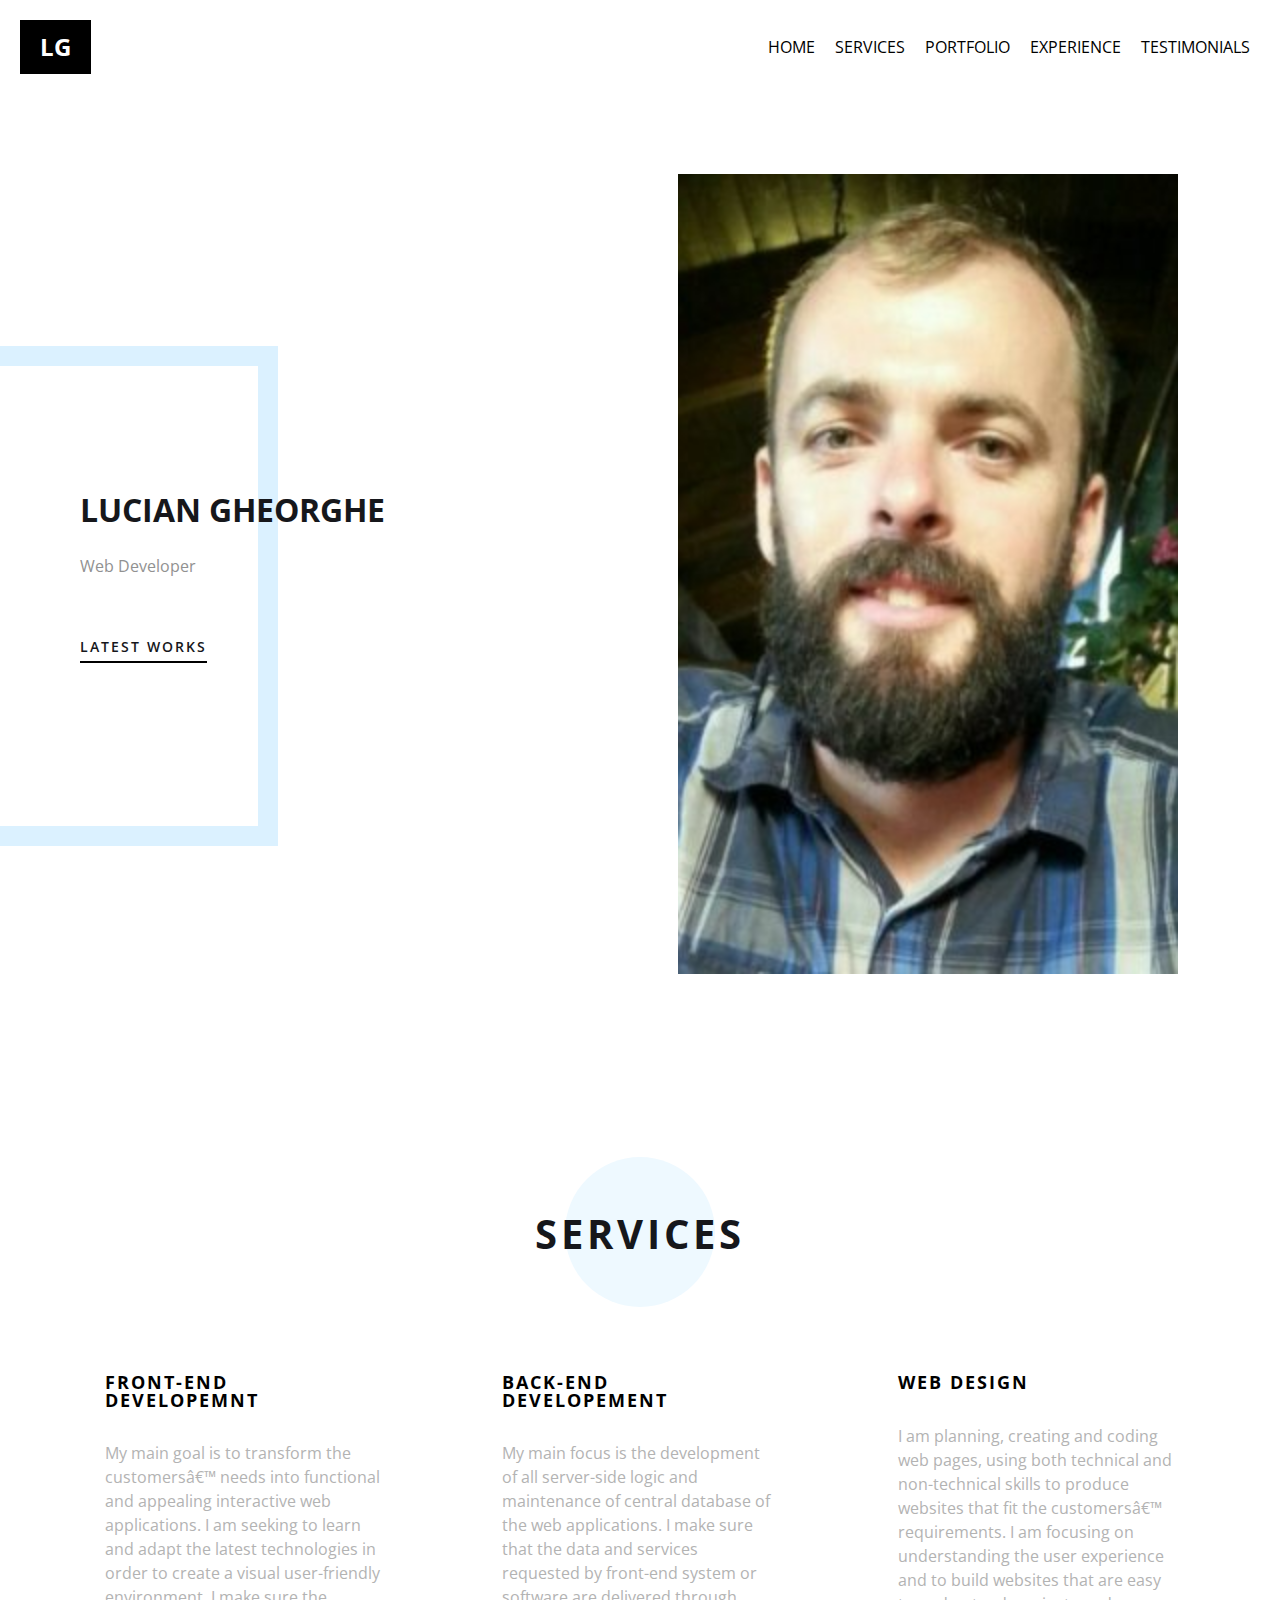
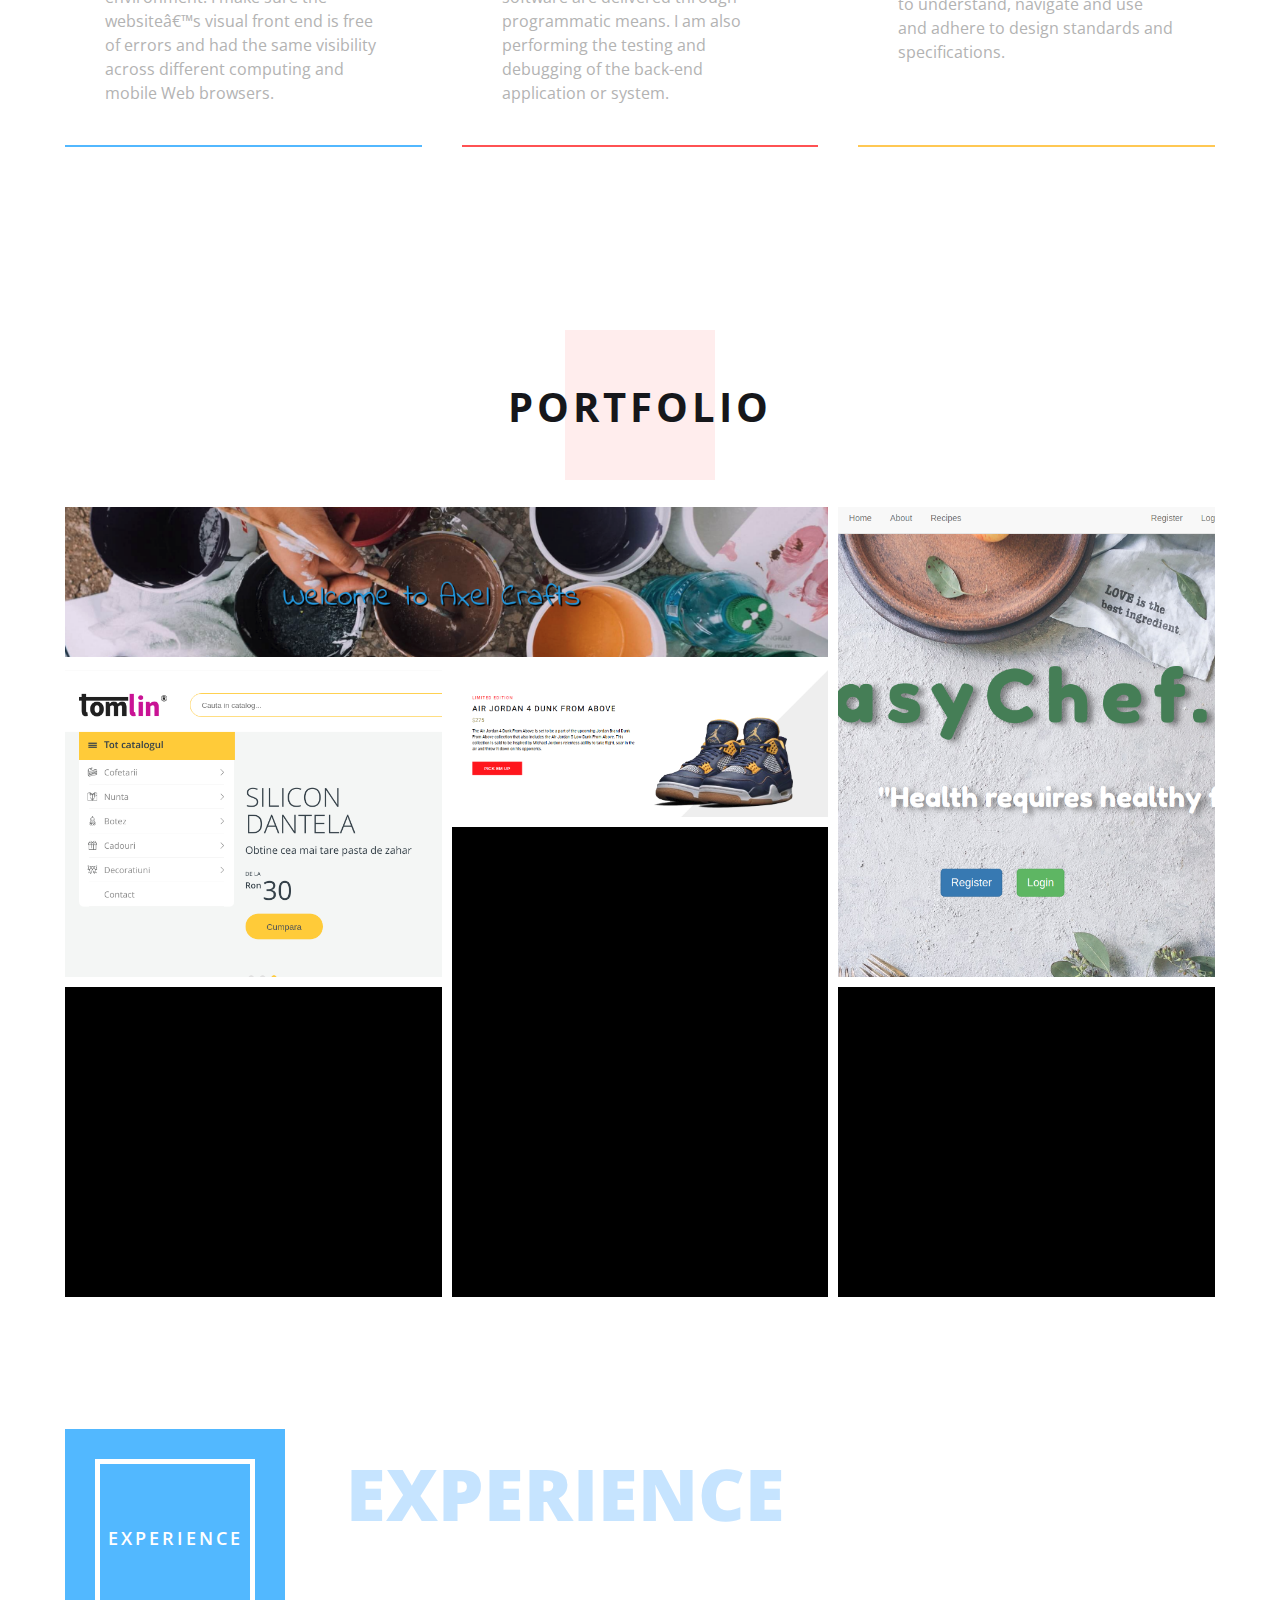
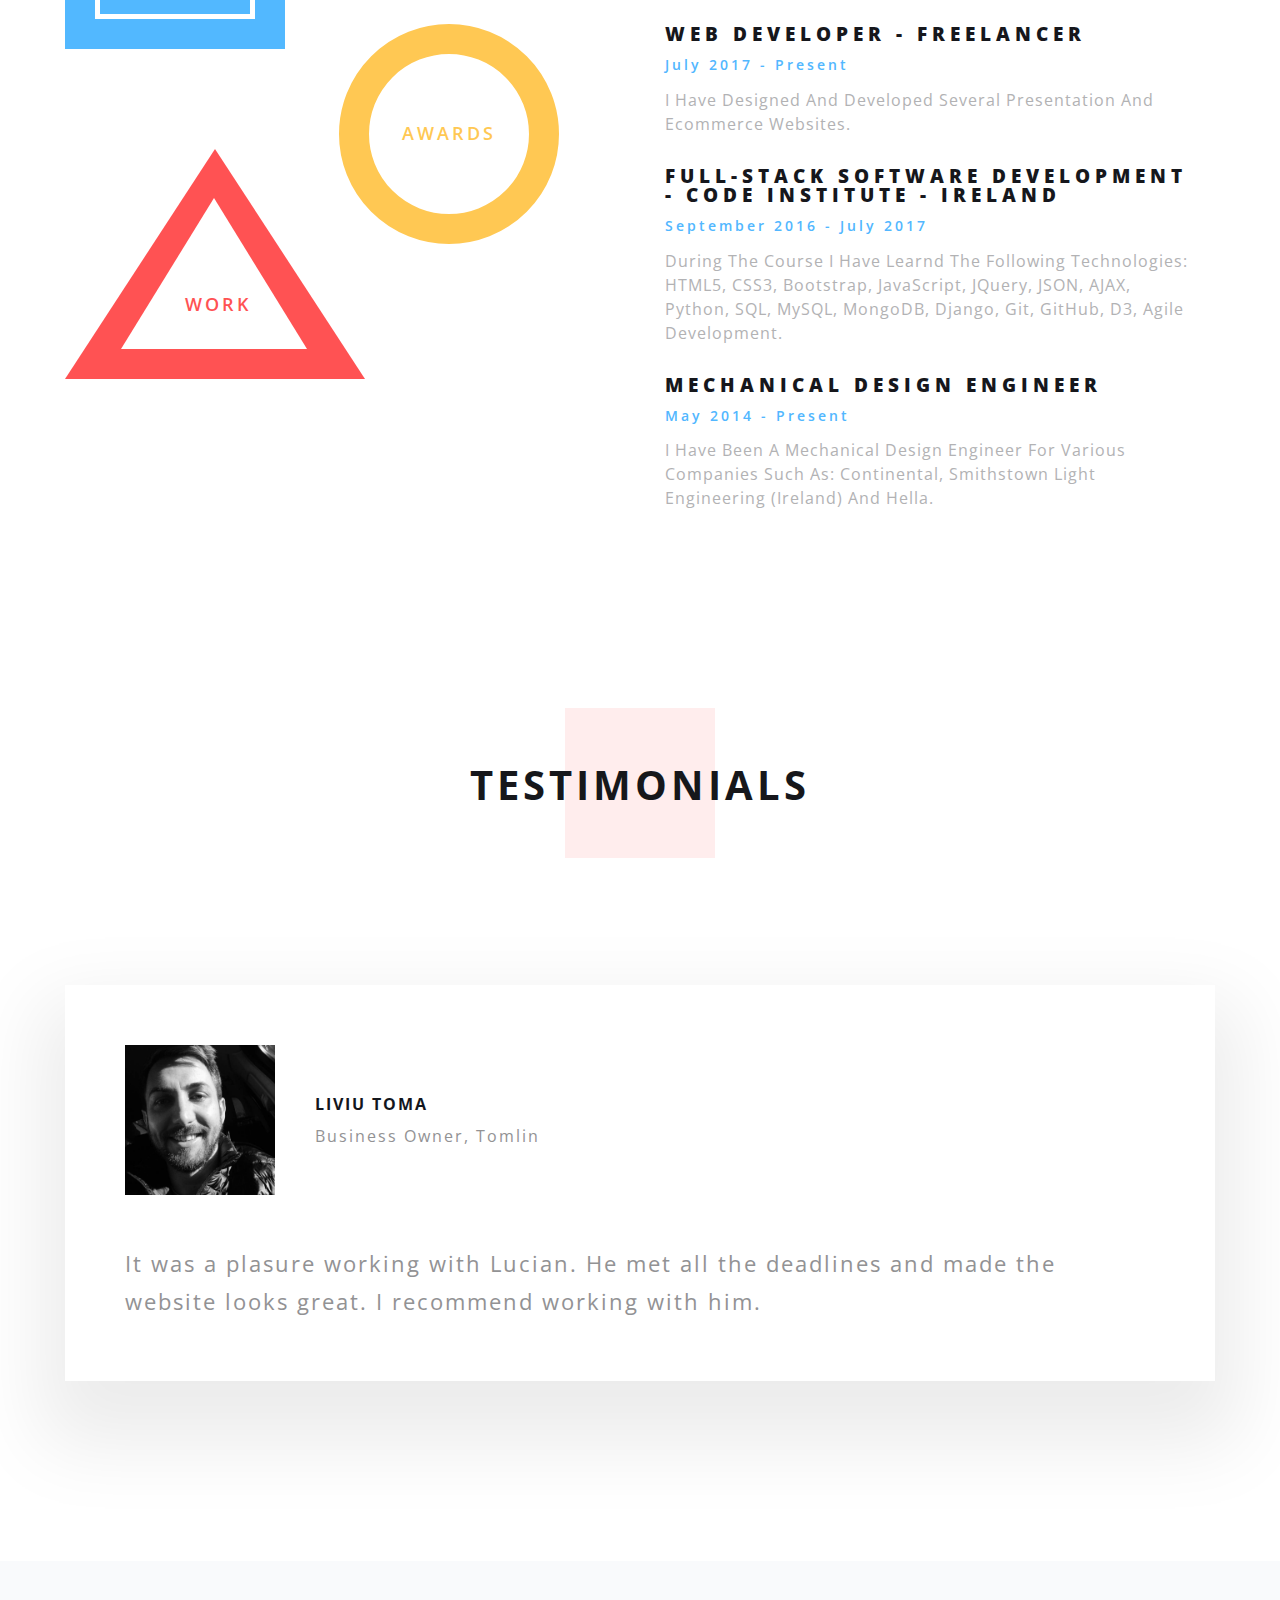
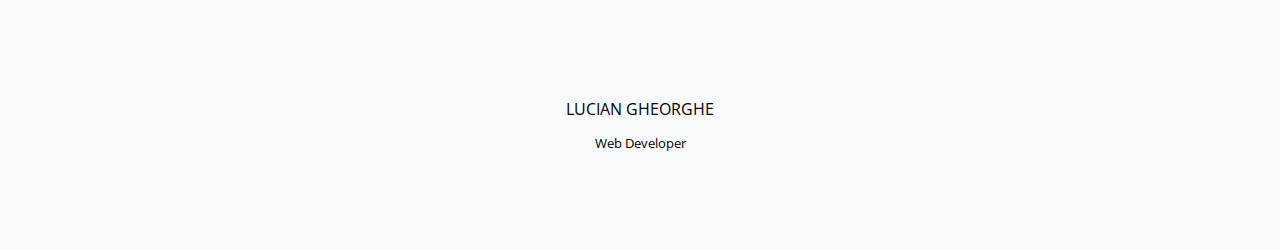
<file: index.html>
<!DOCTYPE html>
<html>

<head>
    <meta charset="urf-8">
    <title></title>
    <meta name="viewport" content="width=device-width, user-scalable=no">
    <link rel="stylesheet" href="https://use.fontawesome.com/releases/v5.6.3/css/all.css" integrity="sha384-UHRtZLI+pbxtHCWp1t77Bi1L4ZtiqrqD80Kn4Z8NTSRyMA2Fd33n5dQ8lWUE00s/"
        crossorigin="anonymous">
    <link rel="stylesheet" href="css/main.css">

</head>

<body>
    <header>
        <div class="logo">
            <a href="index.html" class="name">
                LG
            </a>
        </div>
        <div class="header-menu">
            <a href="index.html">Home</a>
            <a href="index.html#services-section">Services</a>
            <a href="index.html#portfolio-section">Portfolio</a>
            <a href="index.html#experience-section">Experience</a>
            <!-- <a href="index.html#blog-section">Blog</a> -->
            <a href="index.html#testimonials-section">Testimonials</a>
        </div>
        <div class="menu-btn">
            <i class="fas fa-bars"></i>
        </div>
    </header>
    <div class="mobile-menu">
        <a href="index.html">Home</a>
        <a href="index.html#services-section">Services</a>
        <a href="index.html#portfolio-section">Portfolio</a>
        <a href="index.html#experience-section">Experience</a>
        <!-- <a href="index.html#blog-section">Blog</a> -->
        <a href="index.html#testimonials-section">Testimonials</a>
    </div>
    <section id="top">
        <div class="container">
            <div class="info">
                <div class="blue-square"></div>
                <h1>Lucian Gheorghe</h1>
                <p> Web Developer</p>
                <a href="index.html#portfolio-section">Latest Works</a>
            </div>
            <div class="img">
                <div class="background-img">

                </div>
            </div>
        </div>
    </section>
    <section id="services-section">
        <div class="container">
            <div class="title">
                <div class="circle"></div>
                <h1>Services</h1>
            </div>
            <div class="services-container">
                <div class="box blue">
                    <i class="fab fa-react"></i>
                    <h5>Front-End Developemnt</h5>
                    <p>My main goal is to transform the customers’ needs into functional and appealing interactive web
                        applications. I am seeking to learn and adapt the latest technologies in order to create a
                        visual user-friendly environment. I make sure the website’s visual front end is free of errors
                        and had the same visibility across different computing and mobile Web browsers. </p>
                </div>
                <div class="box red">
                    <i class="fab fa-node-js"></i>
                    <h5>Back-End Developement</h5>
                    <p>My main focus is the development of all server-side logic and maintenance of central database of
                        the web applications. I make sure that the data and services requested by front-end system or
                        software are delivered through programmatic means. I am also performing the testing and
                        debugging of the back-end application or system.
                    </p>
                </div>
                <div class="box yellow">
                    <i class="fab fa-sketch"></i>
                    <h5>Web Design</h5>
                    <p>I am planning, creating and coding web pages, using both technical and non-technical skills to
                        produce websites that fit the customers’ requirements. I am focusing on understanding the user
                        experience and to build websites that are easy to understand, navigate and use and adhere to
                        design standards and specifications.</p>
                </div>
            </div>
        </div>
    </section>
    <section id="portfolio-section">
        <div class="container">
            <div class="title">
                <div class="square"></div>
                <h1>Portfolio</h1>
            </div>
            <div class="portfolio-container">
                <a href="portfolio/axel-project.html" class="box image1">
                    <div class="image">
                        <div class="hover-bg">
                            <div class="title">
                                <div class="text">
                                    Axel Crafts
                                </div>
                            </div>
                        </div>
                    </div>
                </a>
                <a href="portfolio/easychef-project.html" class="box image2">
                    <div class="image">
                        <div class="hover-bg">
                            <div class="title">
                                <div class="text">
                                    EasyChef
                                </div>
                            </div>
                        </div>
                    </div>
                </a>
                <a href="portfolio/tomlin-project.html" class="box image3">
                    <div class="image">
                        <div class="hover-bg">
                            <div class="title">
                                <div class="text">
                                    Tomlin
                                </div>
                            </div>
                        </div>
                    </div>
                </a>
                <a href="portfolio/ack-store-project.html" class="box image4">
                    <div class="image">
                        <div class="hover-bg">
                            <div class="title">
                                <div class="text">
                                    ACK Store
                                </div>
                            </div>
                        </div>
                    </div>
                </a>
                <a href="portfolio/#" class="box image5">
                    <div class="image">
                        <div class="hover-bg">
                            <div class="title">
                                <div class="text">
                                    Coming Soon
                                </div>
                            </div>
                        </div>
                    </div>
                </a>
                <a href="portfolio/#" class="box image6">
                    <div class="image">
                        <div class="hover-bg">
                            <div class="title">
                                <div class="text">
                                    Coming Soon
                                </div>
                            </div>
                        </div>
                    </div>
                </a>
                <a href="portfolio/#" class="box image7">
                    <div class="image">
                        <div class="hover-bg">
                            <div class="title">
                                <div class="text">
                                    Coming Soon
                                </div>
                            </div>
                        </div>
                    </div>
                </a>
            </div>
        </div>
    </section>
    <section id="experience-section">
        <div class="container">
            <div class="large-title">
                Experience
            </div>
            <div class="experience-container">
                <div class="large-icons">
                    <div class="square">
                        <div class="blue-box">
                            Experience
                        </div>
                    </div>
                    <div class="circle">
                        <div class="white-box">
                            Awards
                        </div>
                    </div>
                    <div class="triangle">
                        <div class="triangle-box">
                            <div class="text">Work</div>
                        </div>
                    </div>
                </div>
                <div class="info">
                    <div class="info-box">
                        <h4>Web Developer - Freelancer</h4>
                        <span class="date">July 2017 - Present</span>
                        <p>I have designed and Developed several presentation and ecommerce websites. </p>
                    </div>
                    <div class="info-box">
                        <h4>Full-Stack Software Development - Code Institute - Ireland</h4>
                        <span class="date">September 2016 - July 2017</span>
                        <p>During the course I have learnd the following technologies:
                            HTML5, CSS3, Bootstrap, JavaScript, jQuery, JSON, AJAX, Python, SQL, MySQL, MongoDB,
                            Django, Git, GitHub, D3, Agile Development. </p>
                    </div>
                    <div class="info-box">
                        <h4>Mechanical Design Engineer</h4>
                        <span class="date">May 2014 - Present</span>
                        <p>I have been a Mechanical Design Engineer for various companies such as: Continental,
                            Smithstown Light Engineering (Ireland) and Hella.</p>
                    </div>
                </div>
            </div>
        </div>
    </section>

    <section id="testimonials-section">
        <div class="container">
            <div class="title">
                <div class="square"></div>
                <h1>Testimonials</h1>
            </div>
            <div class="testimonials-container">
                <!-- <div class="test-sides test-left">
                    <div class="person-img" style="background: url('https://d3iw72m71ie81c.cloudfront.net/88b95197-fd1e-4e11-8793-2903a5cfd06e-10584053_10153749310922416_3125632463004974493_n.jpg')">
                        <div class="hover-bg">
                            <div class="name">James</div>
                        </div>
                    </div>
                </div> -->
                <div class="test-center">
                    <div class="header">
                        <div class="user-img">
                        </div>
                        <div class="info">
                            <h4>Liviu Toma</h4>
                            <span>Business Owner, Tomlin</span>
                        </div>
                    </div>
                    <p>It was a plasure working with Lucian. He met all the deadlines and made the website looks great.
                        I recommend working with him.</p>
                </div>
                <!-- <div class="test-sides test-right">
                    <div class="person-img" style="background: url('https://d3iw72m71ie81c.cloudfront.net/711cbf1b-5f24-42ab-8dad-708f4460e848')">
                        <div class="hover-bg">
                            <div class="name">Elle</div>
                        </div>
                    </div>
                </div> -->
            </div>
        </div>
    </section>
    <footer>
        <div class="social-container">
            <a href="http://www.facebook.com">
                <i class="fab fa-facebook"></i>
            </a>
            <a href="http://www.dribbble.com">
                <i class="fab fa-dribbble"></i>
            </a>
            <!-- <a href="http://www.twitter.com">
                <i class="fab fa-twitter"></i>
            </a> -->
            <a href="http://www.instagram.com">
                <i class="fab fa-instagram"></i>
            </a>
        </div>
        <h5>Lucian Gheorghe</h5>
        <h6>Web Developer</h6>
    </footer>
    <script src="js/app.js"></script>
</body>

</html>
</file>
<file: css/main.css>
@import "cssreset.css";
@import url('https://fonts.googleapis.com/css?family=Open+Sans:300,400,600,700,700i');
@import "landing-page/top-section.css";
@import "landing-page/services-section.css";
@import "landing-page/portfolio-section.css";
@import "landing-page/experience-section.css";
@import "landing-page/blog-section.css";
@import "landing-page/testimonials-section.css";
@import "portfolio/portfolio-projects.css";
@import "footer-section.css";

body{
    /* background: #eeeeee; */
}

.container{
    max-width: 1150px;
    margin: 0 auto;
}
header{
    display: flex;
    padding: 20px 20px;
    justify-content: space-between;
}
header .logo{
    font-size: 1.5rem;
    font-weight: 700;
    text-transform: uppercase;
    color: white;
    display: flex;
}
header .logo .name{
    background: black;
    padding: 15px 20px;
    text-decoration: none;
    color: white;
}
header .header-menu{
    font-size: 1rem;
    text-transform: uppercase;
    text-decoration: none;
    display: flex;
    justify-content: center;
    align-items: center;
}
header .header-menu a{
    font-size: 1rem;
    text-transform: uppercase;
    text-decoration: none;
    color: black;
    padding: 0 10px;
    /* transition: all .3s ease-in-out; */

}
header .header-menu a:hover{
    font-weight: 700;
    color: #ff5253;
}
header .menu-btn{
    font-weight: 700;
    color: #ff5253;
    display: flex;
    justify-content: center;
    align-items: center;
    padding: 15px;
    font-size: 1.6rem;
    display: none;
    cursor: pointer;
}
.mobile-menu{
    display: none;
    background: white;
    flex-direction: column;
    padding: 40px 0;
    position: absolute;
    top: 0;
    height: 100vh;
    width: 50%;
    z-index: 10;
    transform: translate3d(-100%, 0, 0);
    transition: all .4s ease-in-out;
    -webkit-box-shadow: 2px 0px 78px -15px rgba(0,0,0,0.75);
    -moz-box-shadow: 2px 0px 78px -15px rgba(0,0,0,0.75);
    box-shadow: 2px 0px 78px -15px rgba(0,0,0,0.75);
}
.mobile-menu.active{
    transform: translate3d(0, 0, 0);
}
.mobile-menu a{
    padding: 15px;
    text-decoration: none;
    color: black;
}
.mobile-menu a:hover{
    
    text-decoration: none;
    color: white;
    background: #ff5253;
}

/* Tablets */
@media only screen and (max-width: 960px){
    .container{
        width: 100%;
    }
}
/* Phones */
@media only screen and (max-width: 767px){
    header .header-menu{
        display: none;
    }
    header .menu-btn{
        display: flex;
    }
    header .logo{
        font-size: 1.3rem;
    }
    .mobile-menu{
        display: flex;
    } 
}
</file>
